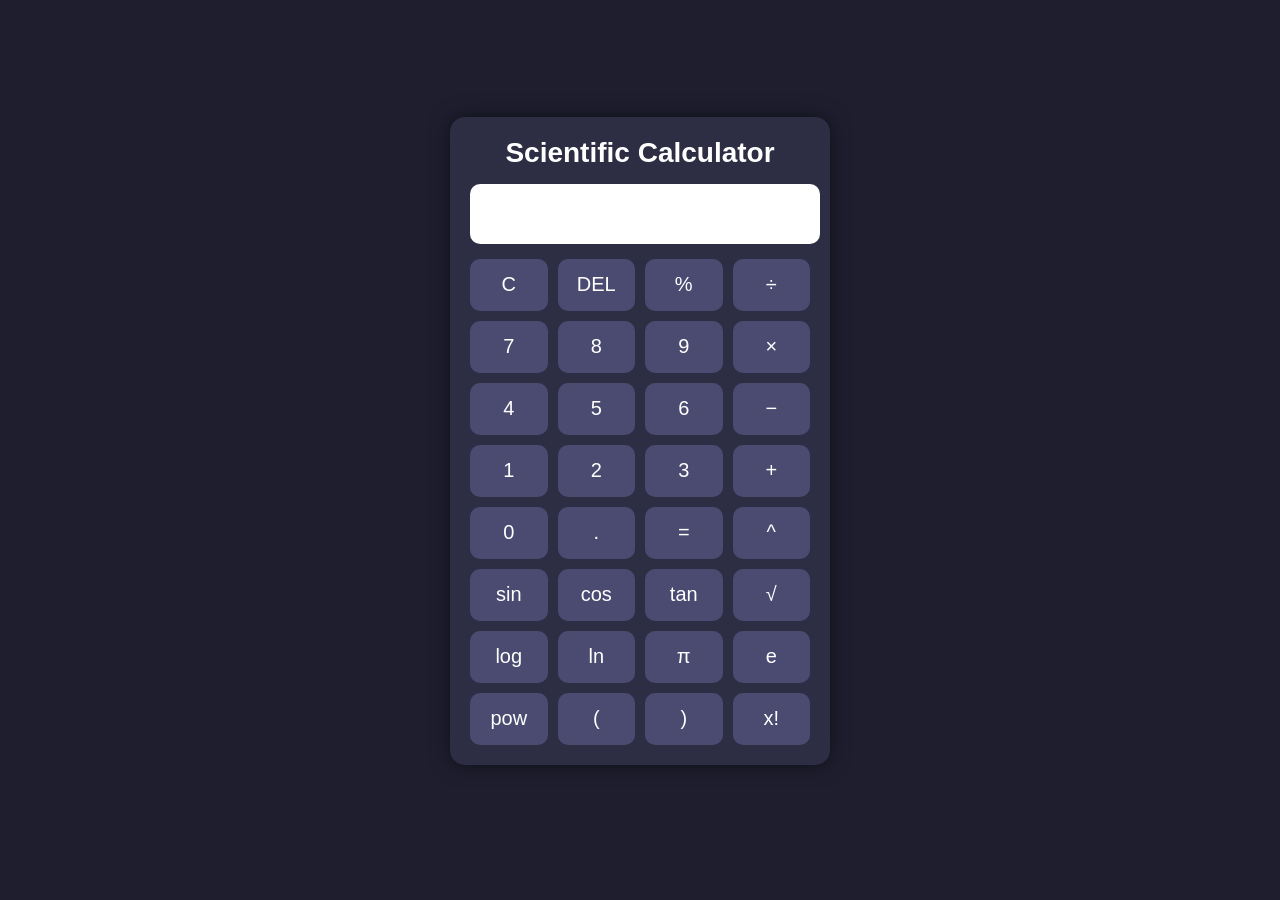
<file: index.html>
<!DOCTYPE html>
<html lang="en">
<head>
    <meta charset="UTF-8">
    <meta name="viewport" content="width=device-width, initial-scale=1.0">
    <title>Scientific Calculator</title>
    <link rel="stylesheet" href="style.css">
</head>
<body>

<div class="calculator">
    <h1>Scientific Calculator</h1>

    <input type="text" id="display" disabled>

    <div class="buttons">
        <!-- First Row -->
        <button onclick="clearDisplay()">C</button>
        <button onclick="deleteLast()">DEL</button>
        <button onclick="appendValue('%')">%</button>
        <button onclick="appendValue('/')">÷</button>

        <!-- Second Row -->
        <button onclick="appendValue('7')">7</button>
        <button onclick="appendValue('8')">8</button>
        <button onclick="appendValue('9')">9</button>
        <button onclick="appendValue('*')">×</button>

        <!-- Third Row -->
        <button onclick="appendValue('4')">4</button>
        <button onclick="appendValue('5')">5</button>
        <button onclick="appendValue('6')">6</button>
        <button onclick="appendValue('-')">−</button>

        <!-- Fourth Row -->
        <button onclick="appendValue('1')">1</button>
        <button onclick="appendValue('2')">2</button>
        <button onclick="appendValue('3')">3</button>
        <button onclick="appendValue('+')">+</button>

        <!-- Fifth Row -->
        <button onclick="appendValue('0')">0</button>
        <button onclick="appendValue('.')">.</button>
        <button onclick="calculate()">=</button>
        <button onclick="appendValue('**')">^</button>

        <!-- Scientific Functions -->
        <button onclick="appendFunction('Math.sin(')">sin</button>
        <button onclick="appendFunction('Math.cos(')">cos</button>
        <button onclick="appendFunction('Math.tan(')">tan</button>
        <button onclick="appendFunction('Math.sqrt(')">√</button>

        <button onclick="appendFunction('Math.log10(')">log</button>
        <button onclick="appendFunction('Math.log(')">ln</button>
        <button onclick="appendFunction('Math.PI')">π</button>
        <button onclick="appendFunction('Math.E')">e</button>

        <button onclick="appendFunction('Math.pow(')">pow</button>
        <button onclick="appendValue('(')">(</button>
        <button onclick="appendValue(')')">)</button>
        <button onclick="appendFunction('factorial(')">x!</button>
    </div>
</div>

<script src="script.js"></script>
</body>
</html>
</file>
<file: style.css>
*{
    margin: 0px;
    padding: 0px;
  }
 
  body {
    display: flex;
    justify-content: center;
    align-items: center;
    height: 90vh;
    background: #1e1e2f;
    font-family: Arial, sans-serif;
}

.calculator {
    background: #2d2d44;
    padding: 20px;
    border-radius: 15px;
    margin-top: 71px;
    box-shadow: 0 0 20px rgba(0,0,0,0.5);
    width: 340px;
}

.calculator h1 {
    text-align: center;
    color: white;
    margin-bottom: 15px;
    font-size: 28px;
}

#display {
    width: 100%;
    height: 60px;
    font-size: 24px;
    margin-bottom: 15px;
    text-align: right;
    padding-right: 10px;
    border: none;
    border-radius: 10px;
    background: #fff;
}

.buttons {
    display: grid;
    grid-template-columns: repeat(4, 1fr);
    gap: 10px;
}

button {
    height: 52px;
    font-size: 20px;
    border: none;
    border-radius: 10px;
    cursor: pointer;
    background: #4b4b72;
    color: white;
    transition: 0.2s;
}

button:hover {
    background: #6a6aa5;
}

button:active {
    transform: scale(0.95);
}
</file>
<file: style1.css>
*{
    margin: 0px;
    padding: 0px;
  }
 
  body {
    display: flex;
    justify-content: center;
    align-items: center;
    height: 90vh;
    background: #1e1e2f;
    font-family: Arial, sans-serif;
}

.calculator {
    background: #2d2d44;
    padding: 20px;
    border-radius: 15px;
    margin-top: 71px;
    box-shadow: 0 0 20px rgba(0,0,0,0.5);
    width: 340px;
}

.calculator h1 {
    text-align: center;
    color: white;
    margin-bottom: 15px;
    font-size: 28px;
}

#display {
    width: 100%;
    height: 60px;
    font-size: 24px;
    margin-bottom: 15px;
    text-align: right;
    padding-right: 10px;
    border: none;
    border-radius: 10px;
    background: #fff;
}

.buttons {
    display: grid;
    grid-template-columns: repeat(4, 1fr);
    gap: 10px;
}

button {
    height: 52px;
    font-size: 20px;
    border: none;
    border-radius: 10px;
    cursor: pointer;
    background: #4b4b72;
    color: white;
    transition: 0.2s;
}

button:hover {
    background: #6a6aa5;
}

button:active {
    transform: scale(0.95);
}
</file>
